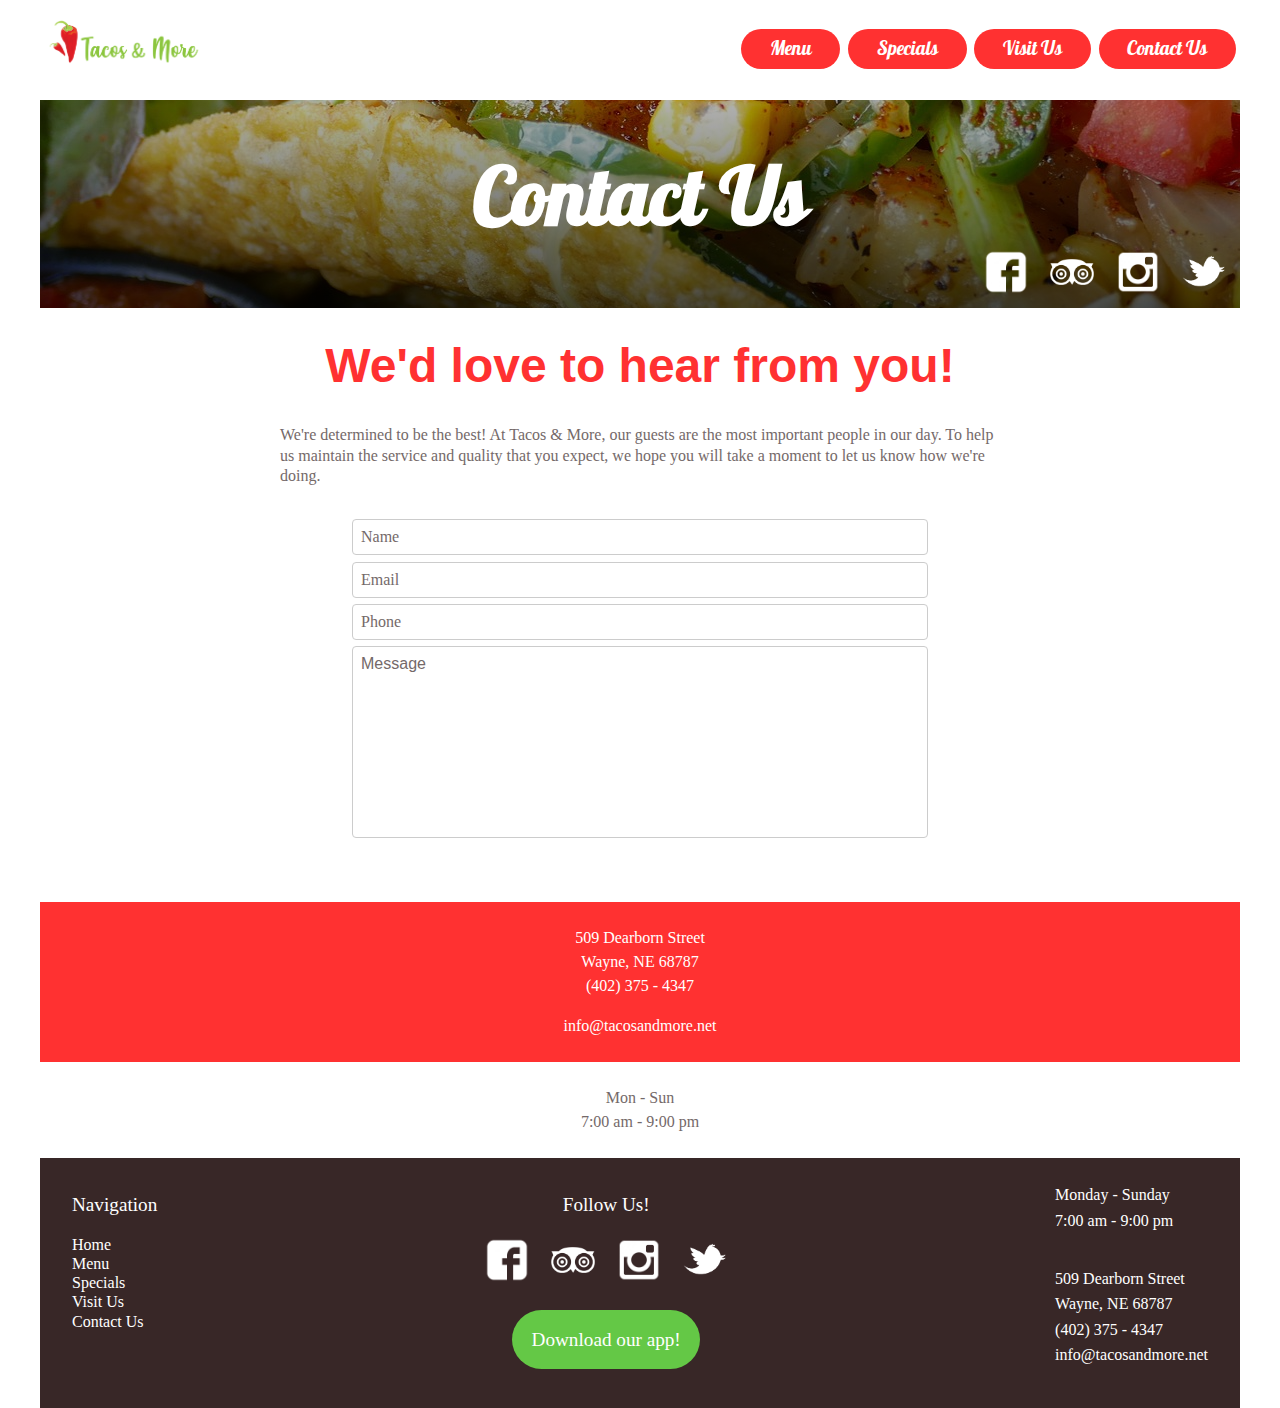
<file: contactUs.html>
<!doctype html>
<html>
    <head>
    <meta charset="utf-8">
    <meta http-equiv="X-UA-Compatible" content="IE=edge">
    <meta name="description" content="">
    <meta name="viewport" content="width=device-width, initial-scale=1">
    <title>Contact Us | Tacos and More</title>
    <link rel="stylesheet" href="css/styles.css">
    <link rel="stylesheet" href="css/normalize.css">



</head>

<body class="body">

    <header class="menuBar">
        <p><a href="index.html"><img src="img/logos/logo1.png" alt="tacos and more"></a></p>
        <nav class="mainNav">
            <ul>
                <li><a href="menu.html">Menu</a></li>
                <li><a href="specials.html">Specials</a></li>
                <li><a href="visitUs.html">Visit Us</a></li>
               <li><a href="contactUs.html">Contact Us</a></li>
          

            </ul>
        </nav>
    </header>
    
    
    
    <div class="container">
          <div id="head">
            <h2>Contact Us</h2>
            <div class="socialMedia">
               <a href="#"><img src="img/socialMedia/fb-logo2.png" alt="faceBook"></a>
                <a href="#"><img src="img/socialMedia/tripadvisor-logo2.png" alt="trip advisor"></a>
                <a href="#"><img src="img/socialMedia/insta-logo2.png" alt="instagram"></a>
                <a href="#"><img src="img/socialMedia/twitterLogo2.png" alt="twitter"></a>
            </div>


        </div>
        
        
        
        
    
        <div class="contact">
        <h3>We'd love to hear from you!</h3>
            <p>We're determined to be the best! At Tacos & More, our guests are the most important people in our day. To help us maintain the service and quality that you expect, we hope you will take a moment to let us know how we're doing.</p>
        <form id="form">
            <input type="text" name="firstName" value="Name">
            <input type="email" name="email" value="Email">
            <input type="text" name="phone" value="Phone">
            <textArea>Message</textArea>
            </form>

        </div>
    
    <div class="address"> 
        
        <p>509 Dearborn Street</p>
        <p>Wayne, NE 68787</p>
        <p>(402) 375 - 4347</p>
        <p class="info">info@tacosandmore.net</p>
        
    </div>
    <div class ="hours">
        <p>Mon - Sun</p>
        <p>7:00 am - 9:00 pm</p>
    </div>


    </div>
    
    
    
    
    
    
    
    
    
    
    
    
    
    
    <footer id="footer">
        <div id="col1">
            <h3>Navigation</h3>
            <ul>
                <li><a href="index.html">Home</a></li>
                <li><a href="menu.html">Menu</a></li>
                <li><a href="specials.html">Specials</a></li>
                <li><a href="visitUs.html">Visit Us</a></li>
                <li><a href="contactUs.html">Contact Us</a></li>
            </ul>
        </div>

        <div id="col2">
            <h3>Follow Us!</h3>
          <div class="socialMedia">
               <a href="#"><img src="img/socialMedia/fb-logo2.png" alt="faceBook"></a>
                <a href="#"><img src="img/socialMedia/tripadvisor-logo2.png" alt="trip advisor"></a>
                <a href="#"><img src="img/socialMedia/insta-logo2.png" alt="instagram"></a>
                <a href="#"><img src="img/socialMedia/twitterLogo2.png" alt="twitter"></a>
            </div>
             <div id="app"><a href="https://invis.io/Q2RDSBMUPA7
" target=_blank>Download our app!</a></div>
        </div>
      

        <div id="col3">
            <div id="col3-a">
                <p>Monday - Sunday</p>
                <p>7:00 am - 9:00 pm</p>
            </div>
            <div id="col3-b">
                <p>509 Dearborn Street</p>
                <p>Wayne, NE 68787</p>
                <p>(402) 375 - 4347</p>
                <p>info@tacosandmore.net</p>
            </div>

        </div>
    </footer>






</body>
</html>
</file>
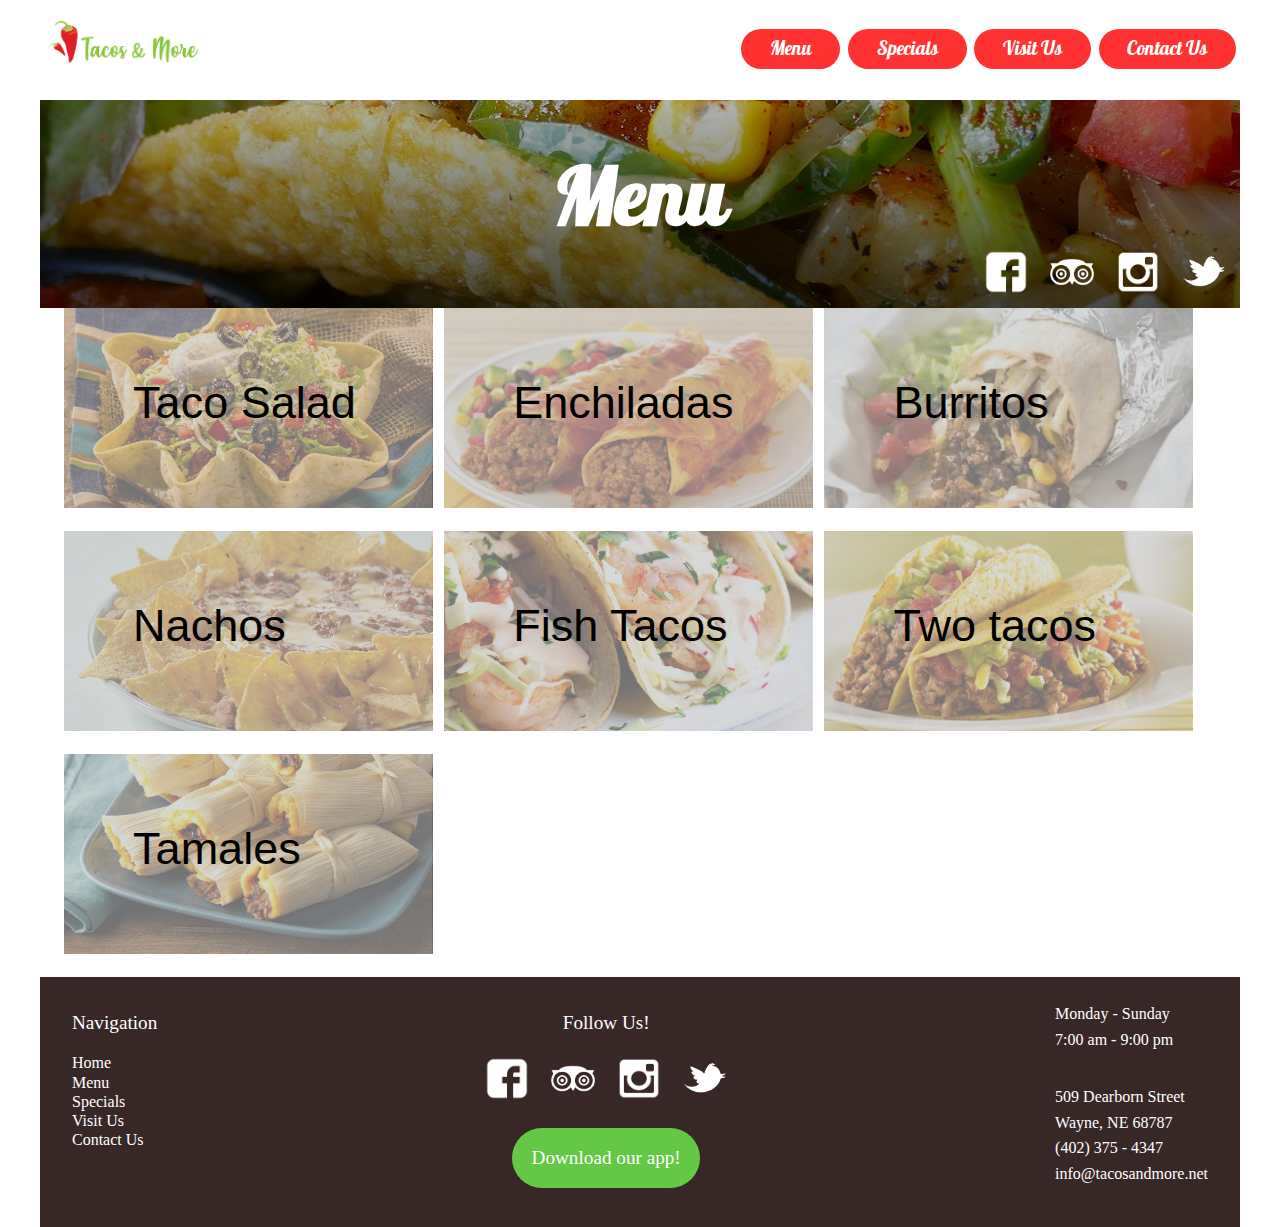
<file: menu.html>
<!doctype html>
<html>

<head>
    <meta charset="utf-8">
    <meta http-equiv="X-UA-Compatible" content="IE=edge">
    <meta name="description" content="">
    <meta name="viewport" content="width=device-width, initial-scale=1">
    <title>Menu | Tacos and More</title>
    <link rel="stylesheet" href="css/styles.css">
    <link rel="stylesheet" href="css/normalize.css">
    <link rel="stylesheet" href="css/fancybox/source/jquery.fancybox.css">



</head>

<body class="body">



    <header class="menuBar">
        <p><a href="index.html"><img src="img/logos/logo1.png" alt="tacos and more"></a></p>
        <nav class="mainNav">
            <ul>
                <li><a href="menu.html">Menu</a></li>
                <li><a href="specials.html">Specials</a></li>
                <li><a href="visitUs.html">Visit Us</a></li>
                <li><a href="contactUs.html">Contact Us</a></li>
     

            </ul>
        </nav>
    </header>





    <div class="container">
        <div id="head">
            <h2>Menu</h2>
            <div class="socialMedia">
                <a href="#"><img src="img/socialMedia/fb-logo2.png" alt="faceBook"></a>
                <a href="#"><img src="img/socialMedia/tripadvisor-logo2.png" alt="trip advisor"></a>
                <a href="#"><img src="img/socialMedia/insta-logo2.png" alt="instagram"></a>
                <a href="#"><img src="img/socialMedia/twitterLogo2.png" alt="twitter"></a>
            </div>


        </div>

    </div>

    <main class="centered main">




        <div id="tacosalad">

            <div>Taco Salad</div>

        </div>
        <div id="Enchiladas">

            <div>Enchiladas</div>
        </div>
        <div id="Burritos">

            <div>Burritos</div>
        </div>
        <div id="Nachos">

            <div>Nachos</div>
        </div>
        <div id="Fishtacos">

            <div>Fish Tacos</div>
        </div>
        <div id="Twotacos">

            <div>Two tacos</div>
        </div>
        <div id="Tamales">

            <div>Tamales</div>
        </div>

    </main>










    <footer id="footer">
        <div id="col1">
            <h3>Navigation</h3>
            <ul>
                <li><a href="index.html">Home</a></li>
                <li><a href="menu.html">Menu</a></li>
                <li><a href="specials.html">Specials</a></li>
                <li><a href="visitUs.html">Visit Us</a></li>
                <li><a href="contactUs.html">Contact Us</a></li>
            </ul>
        </div>

        <div id="col2">
            <h3>Follow Us!</h3>
            <div class="socialMedia">
                <a href="#"><img src="img/socialMedia/fb-logo2.png" alt="faceBook"></a>
                <a href="#"><img src="img/socialMedia/tripadvisor-logo2.png" alt="trip advisor"></a>
                <a href="#"><img src="img/socialMedia/insta-logo2.png" alt="instagram"></a>
                <a href="#"><img src="img/socialMedia/twitterLogo2.png" alt="twitter"></a>
            </div>
            <div id="app"><a href="https://invis.io/Q2RDSBMUPA7
" target=_blank>Download our app!</a></div>
        </div>


        <div id="col3">
            <div id="col3-a">
                <p>Monday - Sunday</p>
                <p>7:00 am - 9:00 pm</p>
            </div>
            <div id="col3-b">
                <p>509 Dearborn Street</p>
                <p>Wayne, NE 68787</p>
                <p>(402) 375 - 4347</p>
                <p>info@tacosandmore.net</p>
            </div>

        </div>
    </footer>

    <script>
        $(function() {

            $('.fancybox').fancybox();

            // scroll function
            $('.scroll').click(function(e) {
                e.preventDefault();
                $('html,body').animate({
                    scrollTop: $(this.hash).offset().top
                }, 1700);
            });
        });
    </script>




</body>

</html>
</file>
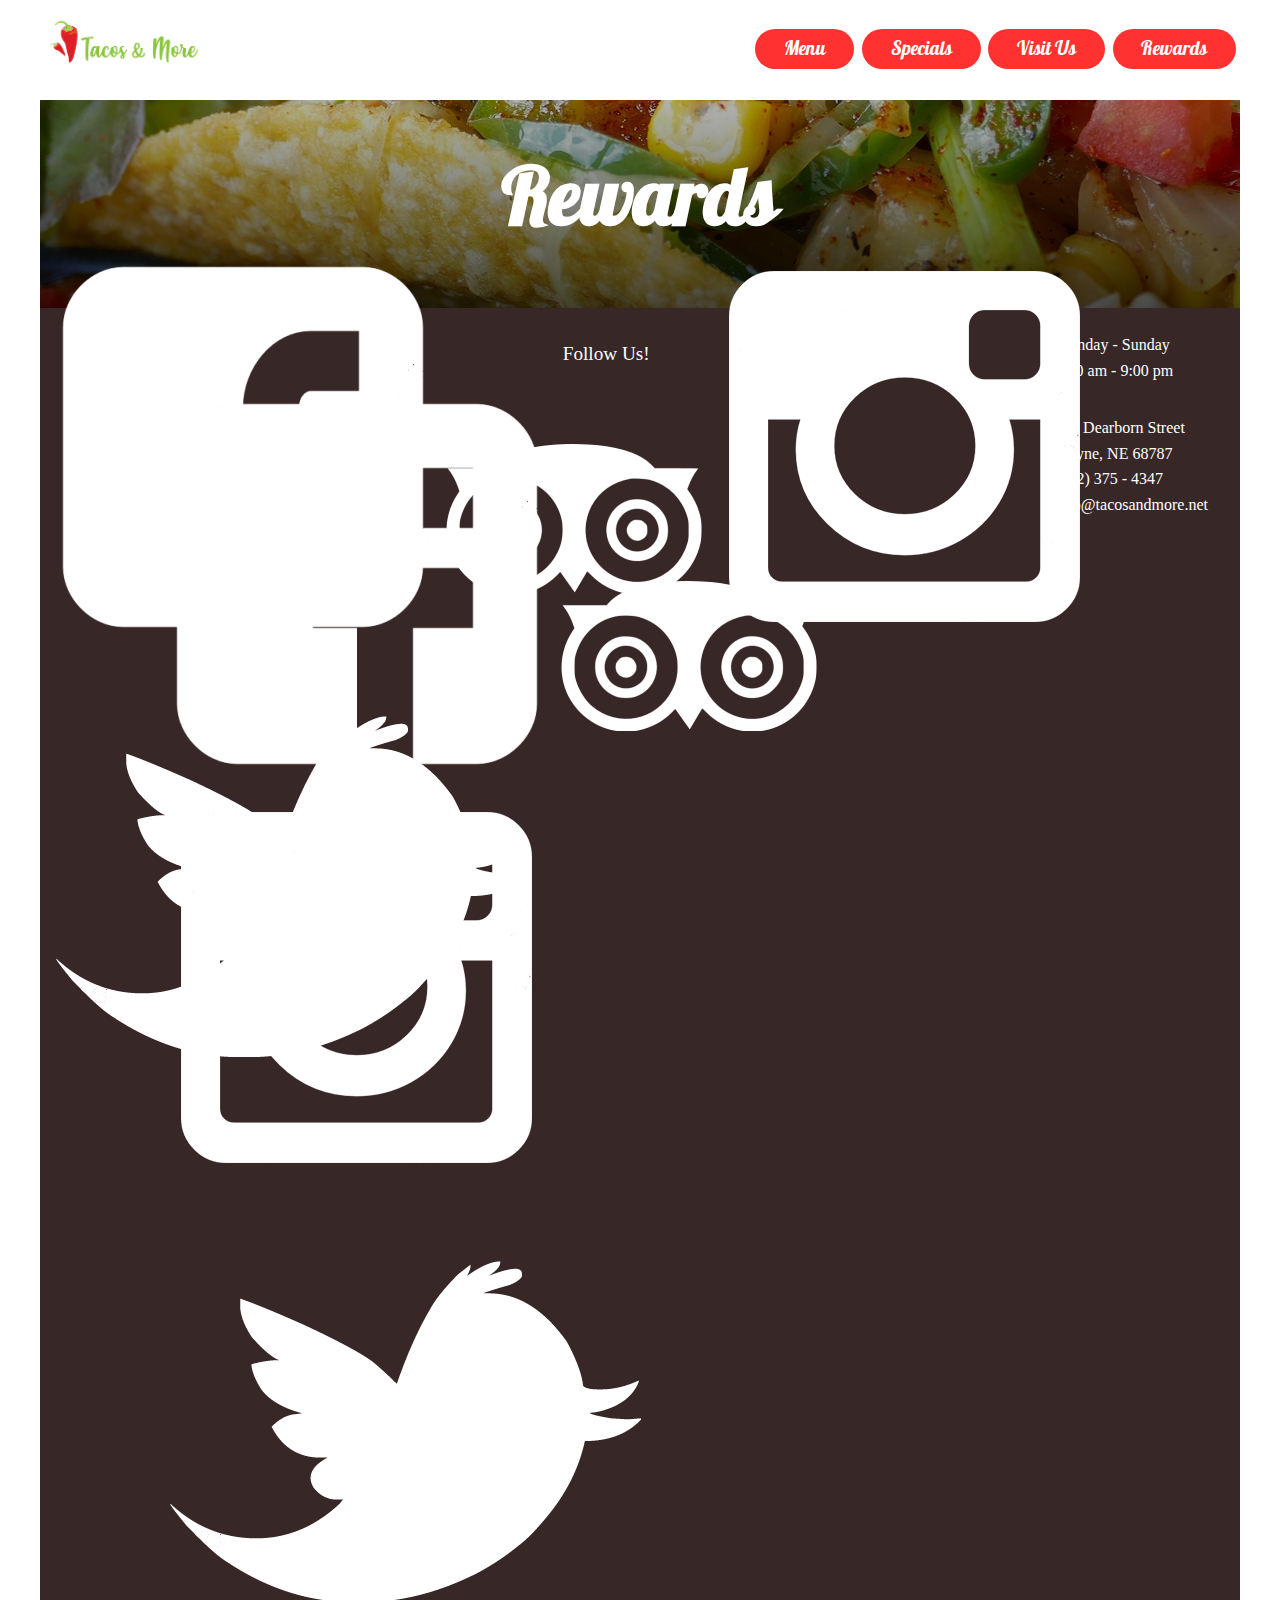
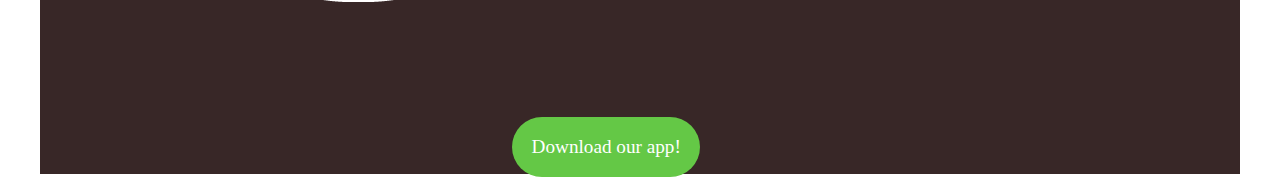
<file: rewards.html>
<!doctype html>
<html>
    <head>
    <meta charset="utf-8">
    <meta http-equiv="X-UA-Compatible" content="IE=edge">
    <meta name="description" content="">
    <meta name="viewport" content="width=device-width, initial-scale=1">
    <title>Rewards | Tacos and More</title>
    <link rel="stylesheet" href="css/styles.css">
    <link rel="stylesheet" href="css/normalize.css">



</head>

<body class="body">

    <header class="menuBar">
        <p><a href="index.html"><img src="img/logos/logo1.png"></a></p>
        <nav class="mainNav">
            <ul>
                <li><a href="menu.html">Menu</a></li>
                <li><a href="specials.html">Specials</a></li>
                <li><a href="visitUs.html">Visit Us</a></li>
                <li><a href="rewards.html">Rewards</a></li>
                <!--
                    <li><a href="#">More</a>
                    <ul>
                        <li><a href="#">...</a></li>
                        <li><a href="#">...</a></li>
                        <li><a href="#">...</a></li>
                    </ul>
                </li>
-->

            </ul>
        </nav>
    </header>
    
    
    
    
    
    <div class="container">
          <div id="head">
            <h2>Rewards</h2>
            <div id="socialMedia">
                <a href="#"><img src="img/socialMedia/fb-logo2.png"></a>
                <a href="#"><img src="img/socialMedia/tripadvisor-logo2.png"></a>
                <a href="#"><img src="img/socialMedia/insta-logo2.png"></a>
                <a href="#"><img src="img/socialMedia/twitterLogo2.png"></a>
            </div>


        </div>

    </div>
    
    
    
    
    
    
    
    
    
    
    
    
    
    
    <footer id="footer">
        <div id="col1">
            <h3>Navigation</h3>
            <ul>
                <li><a href="index.html">Home</a></li>
                <li><a href="menu.html">Menu</a></li>
                <li><a href="specials.html">Specials</a></li>
                <li><a href="visitUs.html">Visit Us</a></li>
            </ul>
        </div>

        <div id="col2">
            <h3>Follow Us!</h3>
          <div id="socialMedia">
                <a href="#"><img src="img/socialMedia/fb-logo2.png"></a>
                <a href="#"><img src="img/socialMedia/tripadvisor-logo2.png"></a>
                <a href="#"><img src="img/socialMedia/insta-logo2.png"></a>
                <a href="#"><img src="img/socialMedia/twitterLogo2.png"></a>
            </div>
             <div id="app"><a href="https://invis.io/Q2RDSBMUPA7
" target=_blank>Download our app!</a></div>
        </div>
      

        <div id="col3">
            <div id="col3-a">
                <p>Monday - Sunday</p>
                <p>7:00 am - 9:00 pm</p>
            </div>
            <div id="col3-b">
                <p>509 Dearborn Street</p>
                <p>Wayne, NE 68787</p>
                <p>(402) 375 - 4347</p>
                <p>info@tacosandmore.net</p>
            </div>

        </div>
    </footer>






</body>
</html>
</file>
<file: css/styles.css>
@import url('https://fonts.googleapis.com/css?family=Galada|Lemon|Salsa');

:root {
    --red: #FF3131;
    --brownish: #382727;
    --grey: #746969;
    --green: rgb(100, 200, 70);
    --mainFont: galada;
}

* {

    box-sizing: border-box;
}

.body {
    max-width: 1200px;
    width: 96%;
    margin: 0 auto;

}

/* header*/

.menuBar {
    display: flex;
    flex-direction: row;
    flex-wrap: nowrap;
    justify-content: space-between;
    align-items: center;
    height: 100px;
}

.mainNav ul {
    display: flex;
    flex: row;
}

.mainNav li a {
    background: var(--red);
    text-decoration: none;
    font-family: var(--mainFont);
    color: white;
    padding: 0.3em 1.5em 0.2em 1.5em;
    margin: 0.2em;
    border-radius: 1.2em;
    font-size: 1.2em;
}

.mainNav li a:hover {
    color: var(--red);
    background: #fff;
    border-color: var(--red);
}

header img {
    max-width: 200px;
    ;
    min-width: 100px;

}

/* footer*/

#footer {
    display: flex;
    background: var(--brownish);
    color: white;
    justify-content: space-between;
    padding: 1em 2em;

}

#footer #col1 {
    font-family: Georgia;
    display: flex 1;
    flex: row wrap;
    align-items: flex-start;
}

#footer h3 {
    font-weight: normal;
    font-size: 1.2em;

}

#col1 ul {
    display: flex 1;
    flex: row wrap;
    list-style: none;
    padding-left: 0;
    line-height: 1.2em;
}

#col1 li a {
    text-decoration: none;
    color: white;

}



#footer #col2,
#col3 {
    font-family: Georgia;
    display: flex 1;
    flex-flow: column, wrap;
    align-items: center;
}

#col2 h3 {
    font-weight: normal;
    font-size: 1.2em;
    text-align: center;
}

#app {
    align-self: center;
    text-align: center;
    margin-top: 2.5em;





}

#app a {
    color: white;
}

#app a:link {
    text-decoration: none;
    background: var(--green);
    color: white;
    padding: 1em;
    font-size: 1.2em;
    border-radius: 10em;
}

#app a:hover {
    color: var(--brownish);
    background: white;

}

/* heads for pages */

#head {
    background: linear-gradient(rgba(0, 0, 0, 0.3), rgba(0, 0, 0, 0.7)), url("../img/tacos/taco1.jpg") center;
    height: 13em;
    display: flex;
    flex-flow: column;
    font-family: var(--mainFont);
    color: white;
    padding: 0.2em;
}

#head h2 {
    font-size: 5em;
    align-self: center;
    padding-top: 0.8em;
    line-height: 0;
    margin: 0.5em;
}

#head .socialMedia {
    align-self: flex-end;
    padding: 0;
    line-height: 0;
}

/* social media */

.socialMedia {
    max-width: 16.5em;
    display: flex;
    flex-flow: row wrap;
    justify-content: space-between;
    align-items: center;
}



.socialMedia img {
    display: inline-block;
    margin: 0 0.5em;
    background: rgba(100, 200, 70, 0);
    padding: 0.2em;
    border-radius: 10%;
    max-width: 50px;
}

.socialMedia a:hover  img  {
    background: red;
}

#col3-a,
#col3-b {
    line-height: 0.6em;
    padding-bottom: 1em;
}



/* container */

.container {
    display: block;
    display: flex;
    flex-flow: column;
    font-family: georgia;
    line-height: 0.5em;
}

.container h3 {
    font-family: bebas neue, sans-serif;
    font-size: 3em;
}


/* home page -------------------------------------------------------------------------------------------*/

/*hero div*/

#hero {
    background: linear-gradient(rgba(39, 33, 23, 0.0), rgba(0, 0, 0, 0.4)), url("../img/tacos/taco1.jpg");
    background-size: cover;
    min-height: 600px;
    display: flex;
    flex-flow: column wrap;
    font-family: georgia;
    color: white;
    font-size: 1.7em;
    justify-content: flex-end;
    align-items: center;
    padding: 0 0 1em 0;
    margin: 0;
}

#hero h1 {
    font-weight: normal;
}

#homeSpecials {
    background: var(--red);
    height: 600px;
    margin: 0;
    display: flex;
    flex-flow: row;
}

#homeSpecials .slideShow {
    width: 65%;
}

#homeSpecials .desc {
    color: white;
    align-self: center;
}

#homeJoinMail {
    background: linear-gradient(rgba(0, 0, 0, 0.4), rgba(0, 0, 0, 0.4)), url("../img/tacos/taco1.jpg") center;
    height: 15em;
    display: flex;
    justify-content: center;
}



#homeJoinMail h3 {
    padding: 0.5em;
    padding: 1em 3em;
    ;
    text-align: center;
    background: white;
    color: var(--grey);
    margin: 1 3em;
    align-self: center;
    border-radius: 1em;
}

.yes{
    
   color: var(--gray);
        
    text-decoration: none;
}

.yes:link{
    
   color: var(--gray);
        
    text-decoration: none;
}

.yes:hover{
color: red;
}

#homeEvents {
    background: white;
    height: 600px;
    margin: 0;
    display: flex;
    flex-flow: row;
}

#homeEvents .slideShow {
    width: 65%;
}

#homeEvents .desc {
    color: var(--grey);
    align-self: center;
}


/* menu page ---------------------------------------------------------------------------------*/

.centered {
    margin: 0 auto;
    width: 96%;
    max-width: 1200px;
}

.main {
    display: flex;
    flex-wrap: wrap;
    font-size: 45px;

}

.main > div {
    background: skyblue;
    margin: 0 1% 2% 0;
    padding: 6%;
    flex: 0 1 32%;
    height: 200px;


}

.main a:link{
    color:black;
    text-decoration: none;
}
.main a:visited{
    color:black;
}

#tacosalad {
    background: linear-gradient(rgba(189, 191, 193, 0.6), rgba(189, 191, 193, 0.6)), url("../img/tacos/salads.jpg");
    background-size: cover;
    background-position: center;
}

#Enchiladas {
    background: linear-gradient(rgba(189, 191, 193, 0.6), rgba(189, 191, 193, 0.6)), url("../img/tacos/beef-enchiladas.jpg");
    background-size: cover;
    background-position: center;
}

#Burritos {
    background: linear-gradient(rgba(189, 191, 193, 0.6), rgba(189, 191, 193, 0.6)), url("../img/tacos/Burritos-1-500x500.jpg");
    background-size: cover;
    background-position: left;
}

#Nachos {
    background: linear-gradient(rgba(189, 191, 193, 0.6), rgba(189, 191, 193, 0.6)), url("../img/tacos/52182_640x428.jpg");
    background-size: cover;
    background-position: center;
}

#Fishtacos {
    background: linear-gradient(rgba(189, 191, 193, 0.6), rgba(189, 191, 193, 0.6)), url("../img/tacos/Shrimp-Tacos-served-on-a-platter-with-shrimp-taco-sauce-square.jpg");
    background-size: cover;
    background-position: bottom;
}

#Twotacos {
    background: linear-gradient(rgba(189, 191, 193, 0.6), rgba(189, 191, 193, 0.6)), url("../img/tacos/1be59757014205d43bfa5f60e9ad17a6ce12474b_r791_530.png");
    background-size: cover;
    background-position: right;
}

#Tamales {
    background: linear-gradient(rgba(189, 191, 193, 0.6), rgba(189, 191, 193, 0.6)), url("../img/tacos/Chicken-Tamales_EXPS_HC17_50905_C12_16_2b-1-696x696.jpg");
    background-size: cover;
    background-position: bottom;
}



/*specials Page---------------------------------------------------------------------------------------------*/

#dailySpecials h3 {
    color: var(--green);
    text-align: center;
}

#sunday {
    background: url("../img/tacos/taco2.jpg") center;
}

#overlay {
    background: linear-gradient(rgba(130, 200, 70, 0.9), rgba(130, 200, 70, 0.9));
    height: 16em;
    margin: 3em 0;
    text-align: center;
    display: flex;
    flex-flow: column;
    justify-content: center;
    color: white;
    line-height: 0;
}

#overlay h3,
#overlay p {
    margin: 0.6em;
}

#menuSpecials {
    display: flex;
    flex-flow: column;
    align-items: center;
    line-height: 0;
    max-width: 1200px;
}

#menuSpecials h3 {
    color: var(--red);
}

#deals {
    display: flex;
    flex-flow: row;
    padding: 1em;
}

#deals #red {
    background: var(--red);
    height: 15em;
    width: 15em;
    align-self: flex-end;
    display: flex;
    align-items: center;
    flex-flow: column;
    padding: 2em;

}

#deals #red h3 {
    font-size: 3em;
    line-height: 0;
    margin: auto 0;
    color: white;
    text-align: center;
}

#deal1 {
    height: 15em;
    width: 45em;
    background: url("../img/tacos/taco2.jpg") center;
    background-size: cover;
}

#deal2 {
    height: 15em;
    width: 45em;
    background: url("../img/tacos/taco1.jpg") center;
    background-size: cover;
}

#deal3 {
    height: 15em;
    width: 45em;
    background: url("../img/tacos/taco3.jpg") center;
    background-size: cover;
}

#arrow {
    background: var(--red);
    max-width: 1200px;
    width: 100%;
    height: .01em;
    display: flex;
    justify-content: center;
    align-items: center;
    color: white;
    font-size: 10em;
    padding-top: 0.5em;
    padding-bottom: 0.2em;
    font-family: serif;
    font-weight: bold;

}

#arrow p {
    display: block;
    box-sizing: border-box;
    line-height: 0;
    padding: 0.3em;
}


/* visit us--------------------------------------------------------------------------------------*/


/* contactUs --------------------------------------------------------------------------------------*/
.contact{
    width: 60%;
    margin: 0 auto;
    color: var(--grey);
    line-height: 1.3em;
    font-size: 1em;
}
.contact h3 {
    text-align: center;
    color:var(--red);
}

form {
    display: flex;
    flex-flow: column nowrap;
    align-items: center;
     margin: auto 0;
    padding: 1em 0 4em 0;
}

input[type=text],select,input[type=email],textArea{
   
    width: 80%;
    margin: 0 auto;
    padding: 0.5em;
    color:var(--grey);
    font-family: Georgia;
    border-radius: 4px;
    display: inline-block;
    box-sizing: border-box;
    border: 1px solid #ccc;
    margin-bottom: 0.4em;
   
}

textArea {
    height: 12em;
    resize: none;
    margin-bottom: 2em;
}

/* visit us & contactUs --------------------------------------------------------------------------------------*/
.address {
    background: var(--red);
    text-align: center;
    font-family: Georgia;
    color:white;
    font-size: 1em;
    line-height: 0.5em;
    padding: 1em;
}
.address .info{
    padding-top: 1em;
}

.hours {
     text-align: center;
    font-family: Georgia;
    color:var(--grey);
    font-size: 1em;
    line-height: 0.5em;
    padding: 1em;
}


/* JQuery ----------------------------------------------------------------------------------------*/

.slideShow {
    padding: 2em;

}

#center {
    margin: 0 auto;
    width: 50%;
    max-width: 1000px;
}

.wow {
    margin-top: 300px;
    max-width: 70%;
    box-shadow: 0 0 6px rgba(0, 0, 0, 0.5);
    border: 10px solid white;
}

.wow img {
    max-width: 100%;
    display: block;
}


/* Map ------------------------------------------------------------------------------------------------*/

#map {
        width: %100;
        height: 30em;
       
      }



/* media query ------------------------------------------------------------------------------------------------*/

@media (max-width: 960px) {
    
    
    /** header*/

.menuBar {
    display: flex 1;
    flex-direction: row 1;
    flex-wrap: nowrap;
    justify-content: center;
    align-items: center;
    height: 50px;
}

.mainNav ul {
    display: flex;
    flex: row;
}

.mainNav li a {
    background: var(--red);
    text-decoration: none;
    font-family: var(--mainFont);
    color: white;
    padding: 0.3em 1.5em 0.2em 1.5em;
    margin: 0em;
    border-radius: 1.2em;
    font-size: 0.5em;
}

.mainNav li a:hover {
    color: var(--red);
    background: #fff;
    border-color: var(--red);
}

header img {
    max-width: 100px;
    ;
    min-width: 50px;

}
    
    
    /* footer*/

#footer {
    display: flex;
    background: var(--brownish);
    color: white;
    justify-content: space-between;
    padding: 1em 2em;
    font-size: 0.3em;
}

#footer #col1 {
    font-family: Georgia;
    display: flex 1;
    flex: row wrap;
    align-items: flex-start;
}

#footer h3 {
    font-weight: normal;
    font-size: 1em;

}

#col1 ul {
    display: flex 1;
    flex: row wrap;
    list-style: none;
    padding-left: 0;
    line-height: 1.2em;
}

#col1 li a {
    text-decoration: none;
    color: white;

}



#footer #col2,
#col3 {
    font-family: Georgia;
    display: flex 1;
    flex-flow: column, wrap;
    align-items: center;
}

#col2 h3 {
    font-weight: normal;
    font-size: 1em;
    text-align: center;
}

#app {
    align-self: center;
    text-align: center;
    margin-top: 2.5em;





}

#app a {
    color: white;
}

#app a:link {
    text-decoration: none;
    background: var(--green);
    color: white;
    padding: 1em;
    font-size: 1.2em;
    border-radius: 10em;
}

#app a:hover {
    color: var(--brownish);
    background: white;

}
    
    
    
    
    
    /* heads for pages */

#head {
    background: linear-gradient(rgba(0, 0, 0, 0.3), rgba(0, 0, 0, 0.7)), url("../img/tacos/taco1.jpg") center;
    height: 5em;
    display: flex;
    flex-flow: column;
    font-family: var(--mainFont);
    color: white;
    padding: 0.2em;
}

#head h2 {
    font-size: 2em;
    align-self: center;
    padding-top: 0.3em;
    line-height: 0;
    margin: 0.5em;
}

#head .socialMedia {
    align-self: flex-end;
    padding: 0;
    line-height: 0;
}

/* social media */

.socialMedia {
    max-width: 16.5em;
    display: block;
    flex-flow: row wrap;
    justify-content: center;
    align-items: center;
}

.socialMedia img {
    display: inline-block;
    background: rgb(100, 200, 70);
    padding: 2px;
    border-radius: 10%;
    max-width: 25px;
}

#col3-a,
#col3-b {
    line-height: 0.6em;
    padding-bottom: 1em;
}



/* container */

.container {
    display: block;
    display: flex;
    flex-flow: column;
    font-family: georgia;
    line-height: 1em;
    font-size: 0.7em;
}

.container h3 {
    font-family: bebas neue, sans-serif;
    font-size: 1.9em;
}






/* home page -------------------------------------------------------------------------------------------*/

/*hero div*/

#hero {
    background: linear-gradient(rgba(39, 33, 23, 0.0), rgba(0, 0, 0, 0.4)), url("../img/tacos/taco1.jpg");
    background-size: cover;
    min-height: 100px;
    display: flex;
    flex-flow: column wrap;
    font-family: georgia;
    color: white;
    font-size: 1em;
    justify-content: flex-end;
    align-items: center;
    padding: 0 0 1em 0;
    margin: 0;
}

#hero h1 {
    font-weight: normal;
}

#homeSpecials {
    background: var(--red);
    height: 200px;
    margin: 0;
    display: flex;
    justify-content:space-around;
    flex: 1;
    flex-flow: row wrap;
     text-align: center;
    
   
}

#homeSpecials .slideShow {
    width: 80%;
    display: none;

}

#homeSpecials .desc {
    color: white;
    align-self: center;
}

#homeJoinMail {
    background: linear-gradient(rgba(0, 0, 0, 0.4), rgba(0, 0, 0, 0.4)), url("../img/tacos/taco1.jpg") center;
    height: 15em;
    display: flex;
    justify-content: center;
    
}

#homeJoinMail h3 {
    padding: 0.5em;
    padding: 1em 3em;
    ;
    text-align: center;
    background: white;
    color: var(--grey);
    margin: 1 3em;
    align-self: center;
    border-radius: 1em;
}

#homeEvents {
    text-align: center;
 background: white;
    height: 200px;
    margin: 0;
    display: flex;
    justify-content: center;
    flex: 1;
    flex-flow: row wrap;
     font-size: 2em;
    
}

#homeEvents .slideShow {
    width: 65%;
    display: none;
}

#homeEvents .desc {
    color: var(--grey);
    align-self: center;
}

.p{
    display: none;
}


/* menu page ---------------------------------------------------------------------------------*/

.centered {
    margin: 0 auto;
    width: 96%;
    max-width: 1200px;
}

.main {
    display: flex;
    flex-wrap: wrap;
    font-size: 20px;

}

.main > div {
    background: skyblue;
    margin: 0 1% 2% 0;
    padding: 6%;
     flex: column wrap;
    height: 100px;
    


}

.main a:link{
    color:black;
    text-decoration: none;
}
.main a:visited{
    color:black;
}

#tacosalad {
    background: linear-gradient(rgba(189, 191, 193, 0.6), rgba(189, 191, 193, 0.6)), url("../img/tacos/salads.jpg");
    background-size: cover;
    background-position: center;
}

#Enchiladas {
    background: linear-gradient(rgba(189, 191, 193, 0.6), rgba(189, 191, 193, 0.6)), url("../img/tacos/beef-enchiladas.jpg");
    background-size: cover;
    background-position: center;
}

#Burritos {
    background: linear-gradient(rgba(189, 191, 193, 0.6), rgba(189, 191, 193, 0.6)), url("../img/tacos/Burritos-1-500x500.jpg");
    background-size: cover;
    background-position: left;
}

#Nachos {
    background: linear-gradient(rgba(189, 191, 193, 0.6), rgba(189, 191, 193, 0.6)), url("../img/tacos/52182_640x428.jpg");
    background-size: cover;
    background-position: center;
}

#Fishtacos {
    background: linear-gradient(rgba(189, 191, 193, 0.6), rgba(189, 191, 193, 0.6)), url("../img/tacos/Shrimp-Tacos-served-on-a-platter-with-shrimp-taco-sauce-square.jpg");
    background-size: cover;
    background-position: bottom;
}

#Twotacos {
    background: linear-gradient(rgba(189, 191, 193, 0.6), rgba(189, 191, 193, 0.6)), url("../img/tacos/1be59757014205d43bfa5f60e9ad17a6ce12474b_r791_530.png");
    background-size: cover;
    background-position: right;
}

#Tamales {
    background: linear-gradient(rgba(189, 191, 193, 0.6), rgba(189, 191, 193, 0.6)), url("../img/tacos/Chicken-Tamales_EXPS_HC17_50905_C12_16_2b-1-696x696.jpg");
    background-size: cover;
    background-position: bottom;
}



/*specials Page---------------------------------------------------------------------------------------------*/

#dailySpecials h3 {
    color: var(--green);
    text-align: center;
}

#sunday {
    background: url("../img/tacos/taco2.jpg") center;
}

#overlay {
    background: linear-gradient(rgba(130, 200, 70, 0.9), rgba(130, 200, 70, 0.9));
    height: 16em;
    margin: 3em 0;
    text-align: center;
    display: flex;
    flex-flow: column;
    justify-content: center;
    color: white;
    line-height: 0;
}

#overlay h3,
#overlay p {
    margin: 0.6em;
}

#menuSpecials {
    display: flex;
    flex-flow: column;
    align-items: center;
    line-height: 0;
    max-width: 1200px;
}

#menuSpecials h3 {
    color: var(--red);
}

#deals {
    display: flex;
    flex-flow: row;
    padding: 1em;
}

#deals #red {
    background: var(--red);
    height: 15em;
    width: 30em;
    align-self: flex-end;
    display: flex;
    align-items: center;
    flex-flow: column;
    padding: 2em;

}

#deals #red h3 {
    font-size: 3em;
    line-height: 0;
    margin: auto 0;
    color: white;
    text-align: center;
}

#deal1, #deal2, #deal3 {
    
    display: none;
}

#arrow {
    background: var(--red);
    max-width: 1200px;
    width: 100%;
    height: .01em;
    display: flex;
    justify-content: center;
    align-items: center;
    color: white;
    font-size: 10em;
    padding-top: 0.5em;
    padding-bottom: 0.2em;
    font-family: serif;
    font-weight: bold;

}

#arrow p {
    display: block;
    box-sizing: border-box;
    line-height: 0;
    padding: 0.3em;
}


/* visit us--------------------------------------------------------------------------------------*/


/* contactUs --------------------------------------------------------------------------------------*/
.contact{
    width: 60%;
    margin: 0 auto;
    color: var(--grey);
    line-height: 1.3em;
    font-size: 1em;
}
.contact h3 {
    text-align: center;
    color:var(--red);
}

form {
    display: flex;
    flex-flow: column nowrap;
    align-items: center;
     margin: auto 0;
    padding: 1em 0 4em 0;
}

input[type=text],select,input[type=email],textArea{
   
    width: 80%;
    margin: 0 auto;
    padding: 0.5em;
    color:var(--grey);
    font-family: Georgia;
    border-radius: 4px;
    display: inline-block;
    box-sizing: border-box;
    border: 1px solid #ccc;
    margin-bottom: 0.4em;
   
}

textArea {
    height: 12em;
    resize: none;
    margin-bottom: 2em;
}

/* visit us & contactUs --------------------------------------------------------------------------------------*/
.address {
    background: var(--red);
    text-align: center;
    font-family: Georgia;
    color:white;
    font-size: 1em;
    line-height: 0.5em;
    padding: 1em;
}
.address .info{
    padding-top: 1em;
}

.hours {
     text-align: center;
    font-family: Georgia;
    color:var(--grey);
    font-size: 1em;
    line-height: 0.5em;
    padding: 1em;
}

}
</file>
